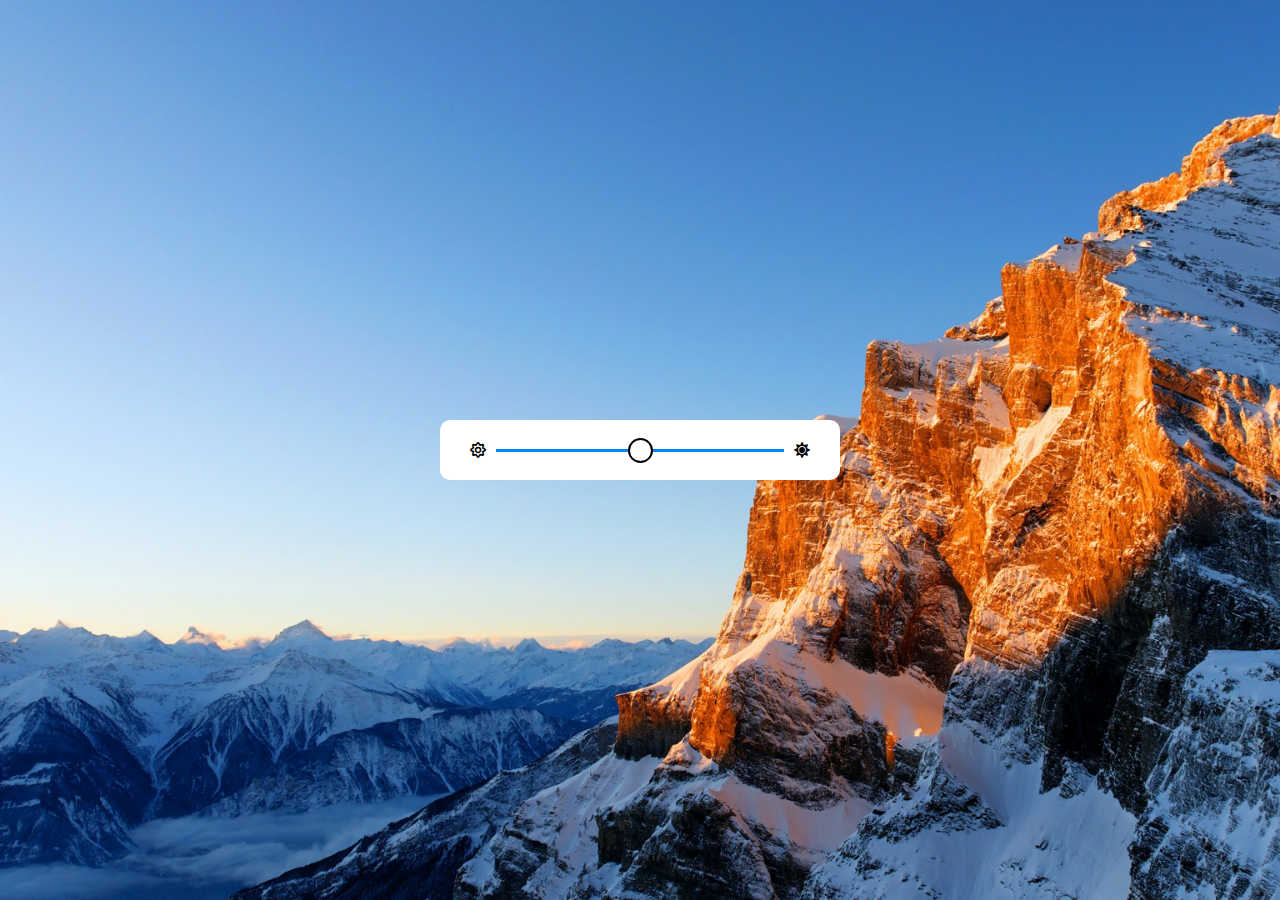
<file: index.html>
<!DOCTYPE html>
<html lang="en">
<head>
    <meta charset="UTF-8">
    <meta name="viewport" content="width=device-width, initial-scale=1.0">
    <link rel="stylesheet" href="https://cdnjs.cloudflare.com/ajax/libs/font-awesome/5.13.0/css/all.min.css">
    <link rel="stylesheet" href="style.css">
    <title>Brightness - changed</title>
</head>
<body>
     <div class="container">
         <div class="brightness-box">
             <i class="far fa-sun"></i>
             <input type="range" id="range" min="10" max="100" class="slider">
             <i class="fas fa-sun"></i>
         </div>
     </div>
    <script src="script.js"></script>
</body>
</html>
</file>
<file: style.css>
*
{
    margin: 0;
    padding: 0;
    box-sizing: border-box;
}
.container
{
    background: url(mountain.jpg) no-repeat;
    background-size: cover;
    width: 100%;
    min-height: 100vh;
    display: flex;
    justify-content: center;
    align-items: center;
}
.brightness-box
{
    width: 400px;
    height: 60px;
    background: #ffffff;
    border-radius: 10px;
    padding: 0 20px;
    display: flex;
    justify-content: space-between;
    align-items: center;
}
.brightness-box i
{
    margin: 0 10px;
}
#range
{
    width: 100%;
    -webkit-appearance: none;
    background: #0a85ff;
    height: 3px;
    outline: none;
}
#range::-webkit-slider-thumb
{
    -webkit-appearance: none;
    appearance: none;
    width: 25px;
    height: 25px;
    background: rgb(255, 255, 255);
    border: 2px solid black;
    cursor: pointer;
    border-radius: 50%;
}
</file>
